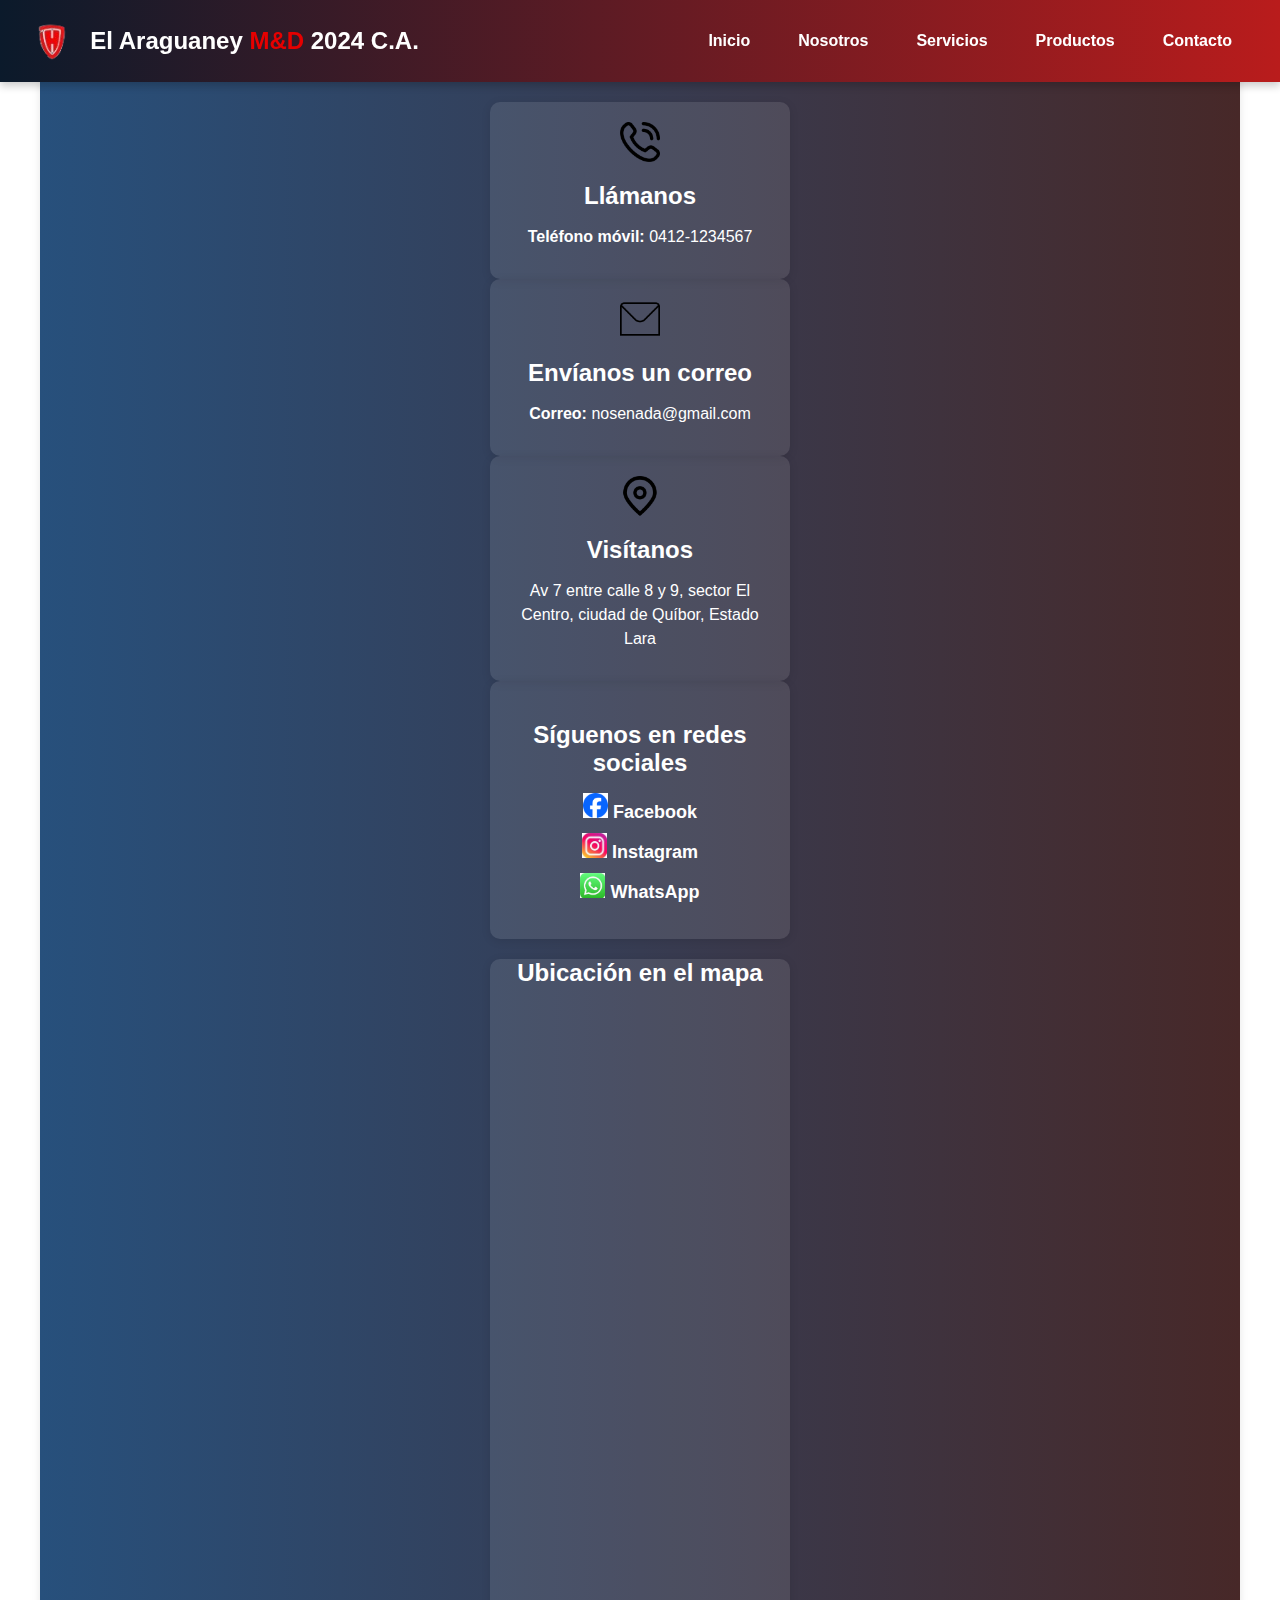
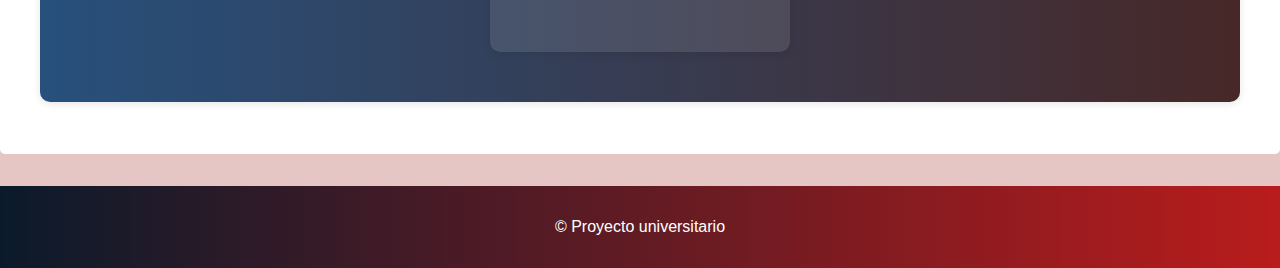
<file: contacto.html>
<!DOCTYPE html>
<html lang="es">
<head>
  <meta charset="UTF-8">
  <title>Contacto</title>
  <link rel="stylesheet" href="styles.css">
  <link rel="stylesheet" href="contacto.css">
</head>

<body>

  <!-- Encabezado fijo con logo y menú -->
  <header>
    <div class="logo-container">
      <img src="imagenes/logo.png" class="logo-icon" alt="Logo M&D">
      <a href="index.html" class="titulo">
        El Araguaney <span class="resaltado">M&amp;D</span> 2024 C.A.
      </a>
    </div>
    <nav>
      <ul class="menu-header">
        <li><a href="index.html">Inicio</a></li>
        <li><a href="nosotros.html">Nosotros</a></li>
        <li><a href="servicios.html">Servicios</a></li>
        <li><a href="productos.html">Productos</a></li>
        <li><a href="contacto.html">Contacto</a></li>
      </ul>
    </nav>
  </header>

  <!-- Contenido principal con fondo de ancho completo y bloques centrados -->
  <main>
    <section class="contacto">
      <div class="bloques-todos">
        <!-- Bloque teléfono -->
        <div class="bloque telefono">
          <img src="imagenes/telefono.png" alt="Logo telefono" class="centrada">
          <h2>Llámanos</h2>
          <p><strong>Teléfono móvil:</strong> 0412-1234567</p>
        </div>

        <!-- Bloque correo -->
        <div class="bloque correo">
          <img src="imagenes/correo.png" alt="Logo Correo" class="centrada">
          <h2>Envíanos un correo</h2>
          <p><strong>Correo:</strong> nosenada@gmail.com</p>
        </div>

        <!-- Bloque dirección -->
        <div class="bloque direccion">
          <img src="imagenes/direccion.png" alt="Logo ubicación" class="centrada">
          <h2>Visítanos</h2>
          <p>Av 7 entre calle 8 y 9, sector El Centro, ciudad de Quíbor, Estado Lara</p>
        </div>

        <!-- Bloque redes sociales -->
        <div class="bloque redes">
          <h2>Síguenos en redes sociales</h2>
          <ul>
            <li>
              <img src="imagenes/facebook.png" alt="Logo Facebook" class="img-sociales">
              <a href="https://facebook.com/tuempresa" target="_blank" rel="noopener noreferrer">Facebook</a>
            </li>
            <li>
              <img src="imagenes/instagram.jpg" alt="Logo Instagram" class="img-sociales">
              <a href="https://instagram.com/tuempresa" target="_blank" rel="noopener noreferrer">Instagram</a>
            </li>
            <li>
              <img src="imagenes/Whatsapp.jpg" alt="Logo WhatsApp" class="img-sociales">
              <a href="https://wa.me/584121234567" target="_blank" rel="noopener noreferrer">WhatsApp</a>
            </li>
          </ul>
        </div>

        <!-- Bloque mapa -->
        <div class="bloque mapa">
          <h2>Ubicación en el mapa</h2>
          <iframe 
            src="https://www.google.com/maps/embed?pb=!1m16!1m12!1m3!1d314.7161710241416!2d-69.61931592820751!3d9.924451598410242!2m3!1f0!2f0!3f0!3m2!1i1024!2i768!4f13.1!2m1!1sBanco%20de%20Venezuela!5e1!3m2!1ses!2sve!4v1754262930697!5m2!1ses!2sve" 
            width="600" 
            height="450" 
            style="border:0;" 
            allowfullscreen="" 
            loading="lazy" 
            referrerpolicy="no-referrer-when-downgrade">
          </iframe>
        </div>
      </div>
    </section>
  </main>

  <!-- Pie de página -->
  <footer>
    <p>&copy; Proyecto universitario</p>
  </footer>

</body>
</html>
</file>
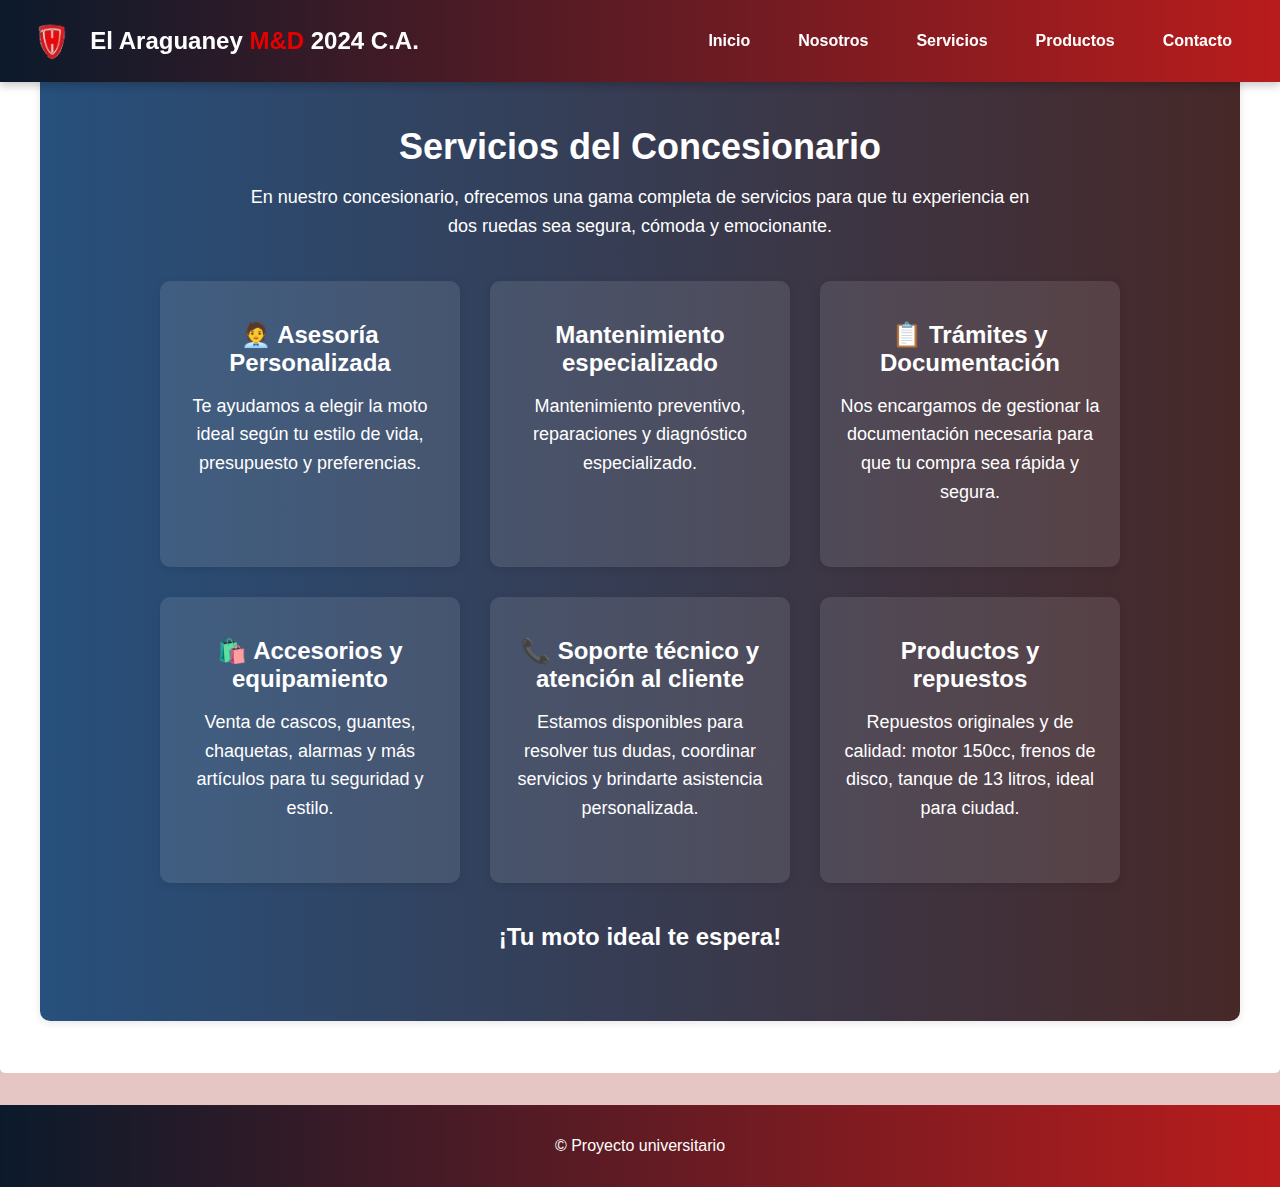
<file: servicios.html>
<!DOCTYPE html>
<html lang="es">
<head>
  <meta charset="UTF-8">
  <title>Servicios</title>
  <link rel="stylesheet" href="styles.css">
  <link rel="stylesheet" href="nosotros.css"> <!-- Usamos el mismo CSS para coherencia -->
</head>
<body>

<header>
  <div class="logo-container">
    <img src="imagenes/logo.png" class="logo-icon" alt="Logo M&D">
    <a href="index.html" class="titulo">
      El Araguaney <span class="resaltado">M&amp;D</span> 2024 C.A.
    </a>
  </div>

  <nav>
    <ul class="menu-header">
      <li><a href="index.html">Inicio</a></li>
      <li><a href="nosotros.html">Nosotros</a></li>
      <li><a href="servicios.html">Servicios</a></li>
      <li><a href="productos.html">Productos</a></li>
      <li><a href="contacto.html">Contacto</a></li>
    </ul>
  </nav>
</header>

<main>
  <section class="nosotros"> <!-- reutilizamos la clase para estilos generales -->
    <h1>Servicios del Concesionario</h1>
    <p>En nuestro concesionario, ofrecemos una gama completa de servicios para que tu experiencia en dos ruedas sea segura, cómoda y emocionante.</p>

    <div class="contenedor-nosotros servicios-grid"> <!-- reutilizamos contenedor de bloques -->
      <div class="bloque servicio">
        <h2>🧑‍💼 Asesoría Personalizada</h2>
        <p>Te ayudamos a elegir la moto ideal según tu estilo de vida, presupuesto y preferencias.</p>
      </div>

      <div class="bloque servicio">
        <h2>Mantenimiento especializado</h2>
        <p>Mantenimiento preventivo, reparaciones y diagnóstico especializado.</p>
      </div>


      <div class="bloque servicio">
        <h2>📋 Trámites y Documentación</h2>
        <p>Nos encargamos de gestionar la documentación necesaria para que tu compra sea rápida y segura.</p>
      </div>

      <div class="bloque servicio">
        <h2>🛍️ Accesorios y equipamiento</h2>
        <p>Venta de cascos, guantes, chaquetas, alarmas y más artículos para tu seguridad y estilo.</p>
      </div>

      <div class="bloque servicio">
        <h2>📞 Soporte técnico y atención al cliente</h2>
        <p>Estamos disponibles para resolver tus dudas, coordinar servicios y brindarte asistencia personalizada.</p>
      </div>



      <div class="bloque servicio">
        <h2>Productos y repuestos</h2>
        <p>Repuestos originales y de calidad: motor 150cc, frenos de disco, tanque de 13 litros, ideal para ciudad.</p>
      </div>
    </div>

    <h2 style="text-align:center; margin-top:40px;">¡Tu moto ideal te espera!</h2>
  </section>
</main>

<footer>
  <p>&copy; Proyecto universitario</p>
</footer>

</body>
</html>
</file>
<file: styles.css>
* {
  box-sizing: border-box;
}
/* Fondo general de todas las páginas */
body {
  background-color: #e6c5c5; /* color de fondo claro */
  font-family: Arial, sans-serif;
  margin: 0;
  padding: 0;
}

/* Estilo para secciones principales en todas las páginas */
section, .intro-motos, .videos, .catalogo, .nosotros, .servicios .contacto {
  background: linear-gradient(90deg, #27507c, #472828); /* degradado de fondo */
  padding: 20px;
  border-radius: 10px; /* bordes redondeados como header/footer */
  margin: 20px auto;
  max-width: 1200px; /* centra y limita ancho */
  box-shadow: 0 2px 8px rgba(0,0,0,0.1); /* sombra ligera */
  color: #fff; /* texto claro para contraste con fondo oscuro */
}

/* Estilos para el encabezado fijo */
header {
  background: linear-gradient(90deg, #0b1a2b, #b91c1c);
  color: white;
  padding: 1rem 2rem;
  position: fixed;
  top: 0;
  left: 0;
  width: 100%;
  z-index: 1000;
  display: flex;
  justify-content: space-between; /* Espacio entre elementos */
  align-items: center;
  gap: 2rem;
  flex-wrap: wrap;
  box-shadow: 0 4px 8px rgba(0,0,0,0.2);
}

/* Contenedor logo + título */
.logo-container {
  display: flex;
  align-items: center;
  gap: 0.5rem;
}

/* Menú de navegación alineado a la izquierda del header */
.menu-header {
  list-style: none;
  display: flex;
  gap: 1rem;
  margin: 0;
  padding: 0;
}

.imagen-con-texto {
  position: relative;
  width: 100vw;
  max-width: 100%;
  margin: 0;
  padding: 0;
}

.imagen-con-texto img {
  width: 100%;
  height: auto;
  display: block;
  border-radius: 0;
  filter: brightness(50%);
}

/* Texto principal grande */
.imagen-con-texto .texto-principal {
  position: absolute;
  top: 40%;
  left: 50%;
  transform: translate(-50%, -50%);
  color: white;
  font-size: 60px;
  font-weight: bold;
  text-align: center;
  width: 90%;
  line-height: 1.2;
  z-index: 2;
}

/* Texto secundario más pequeño debajo */
.imagen-con-texto .texto-secundario {
  position: absolute;
  top: 60%;
  left: 50%;
  transform: translate(-50%, -50%);
  color: white;
  font-size: 30px;
  font-weight: normal;
  text-align: center;
  width: 80%;
  z-index: 2;
}

/* Estilo para el icono del logo */
.logo-icon {
  height: 50px;
  width: auto;
}

/* Estilo para el título dentro del header */
.titulo {
  font-size: 1.5rem;
  font-weight: bold;
  color: white;
  text-decoration: none;
  padding: 0.3rem 0.6rem;
  border-radius: 5px;
  transition: all 0.3s ease;
}

.titulo:hover {
  background-color: rgba(255, 255, 255, 0.1);
  transform: scale(1.05);
}

/* Menú de navegación estilo horizontal */
.menu-header li a {
  display: inline-block;
  background: transparent;
  color: white;
  padding: 0.5rem 1rem;
  border-radius: 5px;
  text-decoration: none;
  font-weight: 600;
  transition: all 0.3s ease;
  cursor: pointer;
}

.menu-header li a:hover {
  background: rgba(255, 255, 255, 0.2);
  color: #0b1a2b;
  transform: scale(1.05);
  box-shadow: 0 4px 8px rgba(0,0,0,0.3);
}

/* Clase para resaltar texto con color rojo fuerte */
.resaltado {
  color: #e60000;
}

/* Estilos para navegación dentro de <nav> */
nav ul {
  list-style: none;
  display: flex;
  justify-content: center;
  gap: 1rem;
  padding: 0;
  margin: 1rem 0;
}

nav a {
  display: inline-block;
  padding: 10px 20px;
  background-color: #004080;
  color: white;
  text-decoration: none;
  font-weight: bold;
  border-radius: 5px;
  transition: background-color 0.3s ease;
}

nav a:hover {
  background-color: #e60000;
}

/* Estilos para la sección principal */
main {
  padding: 2rem;
  max-width: 100%;
  margin: auto;
  background: white;
  border-radius: 5px;
}

/* Estilos para el pie de página */
footer {
  text-align: center;
  background: linear-gradient(90deg, #0b1a2b, #b91c1c);
  color: white;
  padding: 1rem;
  margin-top: 2rem;
}

/* --- CARRUSEL DE IMÁGENES --- */
input[name="carrusel"] {
  display: none;
}

.carrusel {
  max-width: 1200px;
  height: 400px;
  margin: 3rem auto;
  position: relative;
  overflow: hidden;
  border-radius: 10px;
  background: linear-gradient(90deg, #27507c, #472828); /* degradado en vez de blanco */
}

.carrusel-container,
.slides,
.slide,
.slide img {
  margin: 0;
  padding: 0;
  display: block;
}

.slides {
  display: flex;
  width: 100%;
  animation: autoSlide 15s infinite;
  transition: transform 0.5s ease-in-out;
  gap: 0px;
}

.slide {
  flex: 0 0 20%;
  margin: 0;
  padding: 0;
}

.slide img {
  width: 100%;
  height: 100%;
  object-fit: cover;
  display: block;
  margin: auto;
}

@keyframes autoSlide {
  0%    { transform: translateX(0%); }
  20%   { transform: translateX(-20%); }
  40%   { transform: translateX(-40%); }
  60%   { transform: translateX(-60%); }
  80%   { transform: translateX(-80%); }
  100%  { transform: translateX(0%); }
}

/* Ajustes para pantallas pequeñas */
@media (max-width: 768px) {
  /* Header y logo */
  header {
    flex-direction: column;
    gap: 0.3rem; /* menos espacio entre elementos */
    padding: 0.5rem;
  }

  .logo-container {
    gap: 0.2rem; /* reducir espacio entre logo y título */
  }

  .titulo {
    font-size: 1rem;      /* título más compacto */
    padding: 0.2rem 0.3rem;
  }

  /* Menú de navegación */
  .menu-header {
    flex-direction: column;
    gap: 0.2rem;        /* menos espacio entre botones */
    width: 100%;         /* que no se expanda más de la pantalla */
    padding: 0;
    margin: 0;
    align-items: center;
  }

  .menu-header li a {
    padding: 0.25rem 0.4rem; /* botones más pequeños */
    font-size: 0.8rem;       /* texto más pequeño */
  }

  nav ul {
    flex-direction: column;
    gap: 0.2rem;
    padding: 0;
    margin: 0;
  }

  /* Texto sobre imagen principal */
  .imagen-con-texto .texto-principal {
    font-size: 24px;  /* reducir aún más tamaño del texto */
    top: 35%;
  }

  .imagen-con-texto .texto-secundario {
    font-size: 14px;  /* texto secundario más pequeño */
    top: 50%;
  }

  /* Main y secciones */
  main {
    padding: 1rem;
  }
}
</file>
<file: contacto.css>
/* Contenedor principal de la sección "Contacto / Nosotros" */
.contacto {
  width: 100%;                     
  padding: 50px 20px;              
  box-sizing: border-box;          
  display: flex;                   
  flex-wrap: wrap;                 
  justify-content: center;         /* centra horizontalmente */
  align-items: flex-start;         /* alinea bloques al inicio verticalmente */
  gap: 30px;                       
}

/* Cada bloque dentro de contacto */
.bloque {
  background: rgba(255, 255, 255, 0.1); 
  border-radius: 10px;         
  box-shadow: 0 2px 10px rgba(0,0,0,0.1); 
  padding: 20px;               
  width: 300px;                /* ancho uniforme */
  max-width: 100%;             /* no se salga del contenedor */
  text-align: center;          
  transition: all 0.3s ease;   
  color: #fff;                 
}

/* Bloque del mapa más largo y centrado */
/* Bloque del mapa más ancho */
/* Bloque del mapa a pantalla completa */
/* Bloque del mapa más ancho respetando los márgenes */
.bloque.mapa {
  flex: 1 1 100%;        /* permite que crezca dentro del contenedor */
  max-width: 1200px;     /* ancho máximo del bloque */
  min-width: 300px;      /* ancho mínimo para móviles */
  margin: 0 auto;        /* centra el bloque dentro del contenedor */
  padding: 0;            /* opcional, quita padding si quieres que el mapa ocupe todo el bloque */
  border-radius: 10px;   /* mantiene bordes redondeados */
}

/* Mapa embebido */
.mapa iframe {
  width: 100%;           /* ocupa todo el ancho del bloque */
  height: 650px;         /* altura más grande */
  border-radius: 10px;   /* coincide con el bloque */
  display: block;        /* elimina márgenes internos del iframe */
}






/* Efecto hover en bloques */
.bloque:hover {
  background: rgba(255, 255, 255, 0.2);
  transform: translateY(-5px);
  box-shadow: 0 4px 15px rgba(0,0,0,0.3);
}

/* Títulos dentro de cada bloque */
.bloque h2 {
  margin-bottom: 15px;
  font-size: 1.5rem;
}

/* Párrafos dentro de los bloques */
.bloque p {
  margin: 10px 0;
  line-height: 1.5;
}

/* Iconos centrados */
.centrada {
  display: block;
  margin: 0 auto 10px;
  width: 40px;
  height: 40px;
}

/* Redes sociales */
.redes ul {
  list-style: none;
  padding-left: 0;
  text-align: center;
}

.redes li {
  margin: 10px 0;
  font-size: 18px;
}

.redes a {
  color: #fff;
  text-decoration: none;
  font-weight: bold;
}

.redes a:hover {
  text-decoration: underline;
}

/* Íconos sociales */
.img-sociales {
  width: 25px;
  height: 25px; 
}
</file>
<file: nosotros.css>
/* Contenedor principal de la sección "Nosotros" */
.nosotros {
  background: linear-gradient(90deg, #27507c, #472828); /* degradado azul-rojo */
  padding: 50px 20px;              
  font-family: 'Segoe UI', sans-serif; 
  color: #fff;                     
  border-radius: 10px;             
  max-width: 1200px;               
  margin: 20px auto;              
  box-shadow: 0 2px 8px rgba(0,0,0,0.1); 
}

/* Estilo del título principal */
.nosotros h1 {
  text-align: center;
  font-size: 36px;
  color: #ffffff;
  margin-bottom: 15px;
}

/* Imagen con texto */
.imagen-con-texto {
  position: relative;
  width: 100%;
  max-width: 1200px;
  margin: 0 auto 30px;
  border-radius: 10px;
  overflow: hidden;
  background: linear-gradient(90deg, #27507c, #472828);
}

.imagen-con-texto img {
  width: 100%;
  height: auto;
  display: block;
   /* mezcla la imagen con el fondo */
  border-radius: 0;
}

.imagen-con-texto p {
  position: absolute;
  top: 50%;                  
  left: 50%;
  transform: translate(-50%, -50%);
  color: white;
  font-size: 60px;           
  font-weight: bold;
  text-align: center;
  z-index: 2;
  width: 90%;                
  line-height: 1.2;          
  white-space: normal;       
  padding: 0;
}

/* Forzar que el texto quede en 2 líneas */
.imagen-con-texto p::after {
  content: "";
  display: block;
  height: 0;
  clear: both;
}

/* Párrafos en la sección nosotros */
.nosotros p {
  text-align: center;             
  max-width: 800px;               
  margin: 0 auto 40px;            
  font-size: 18px;                
  line-height: 1.6;               
  color: #fff;
}

/* Contenedor que agrupa los bloques de misión, visión y valores */
.contenedor-nosotros {
  display: flex;                  
  flex-wrap: wrap;               
  justify-content: center;        
  gap: 30px;                     
}

/* Estilo general para cada bloque de contenido */
.bloque {
  background: rgba(255,255,255,0.1); /* deja ver el degradado */
  border-radius: 10px;            
  box-shadow: 0 2px 10px rgba(0,0,0,0.1); 
  padding: 20px;                  
  width: 300px;                   
  color: #fff;                     
}

/* Títulos dentro de cada bloque */
.bloque h2 {
  color: #ffffff;                
  font-size: 24px;               
  margin-bottom: 15px;           
  text-align: center;            
}

/* Listas dentro del bloque de valores */
.bloque ul {
  padding-left: 20px;
}

.bloque li {
  margin-bottom: 10px;
}
</file>
